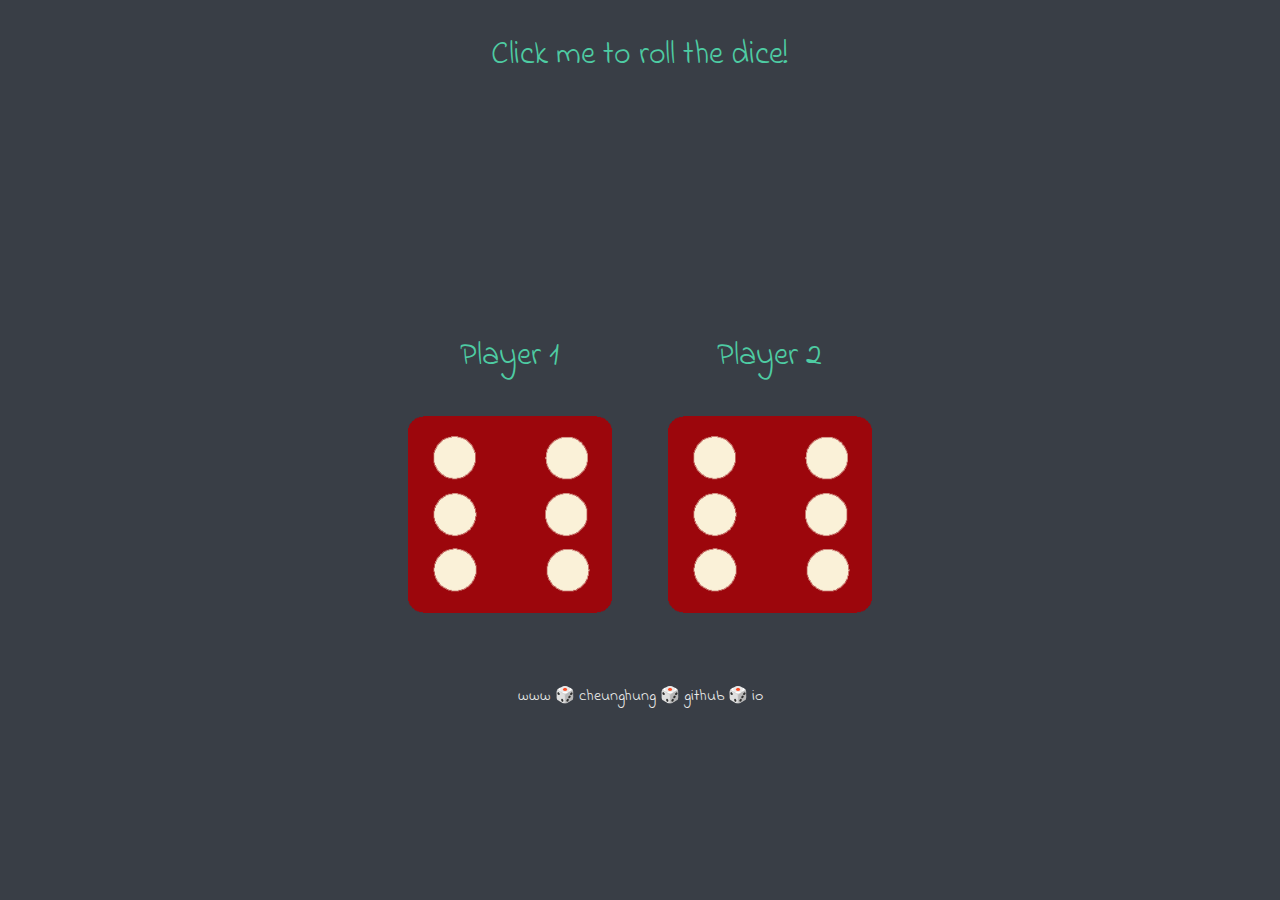
<file: dice.html>
<!DOCTYPE html>
<html lang="en" dir="ltr">
  <head>
    <meta charset="utf-8">
    <title>Dice Game</title>

      <!-- CSS Stylesheets -->
    <link rel="stylesheet" href="css/styles_dice.css">

    <!-- Favicon -->
    <link rel="shortcut icon" href="images/dice.ico" type="image/x-icon">
    <link rel="icon" href="images/dice.ico" type="image/x-icon">

    <!-- Google Fonts -->
    <link href="https://fonts.googleapis.com/css?family=Indie+Flower|Lobster" rel="stylesheet">

    <!-- Bootstrap Scripts -->
    <script src="https://cdn.jsdelivr.net/npm/bootstrap@5.1.3/dist/js/bootstrap.bundle.min.js" integrity="sha384-ka7Sk0Gln4gmtz2MlQnikT1wXgYsOg+OMhuP+IlRH9sENBO0LRn5q+8nbTov4+1p" crossorigin="anonymous"></script>

  </head>
  <body>

    <div class="container">

      <p class="instruc">Click me to roll the dice!</p>

      <h1 class="invisible">Result</h1>

      <div class="dice">
        <p>Player 1</p>
        <img class="img1" src="images/dice/dice6.png">
      </div>

      <div class="dice">
        <p>Player 2</p>
        <img class="img2" src="images/dice/dice6.png">
      </div>

    </div>

    <script src="js/dice.js" charset="utf-8"></script>

      </body>

      <footer>
        www 🎲 cheunghung 🎲 github 🎲 io
      </footer>
    </html>
</file>
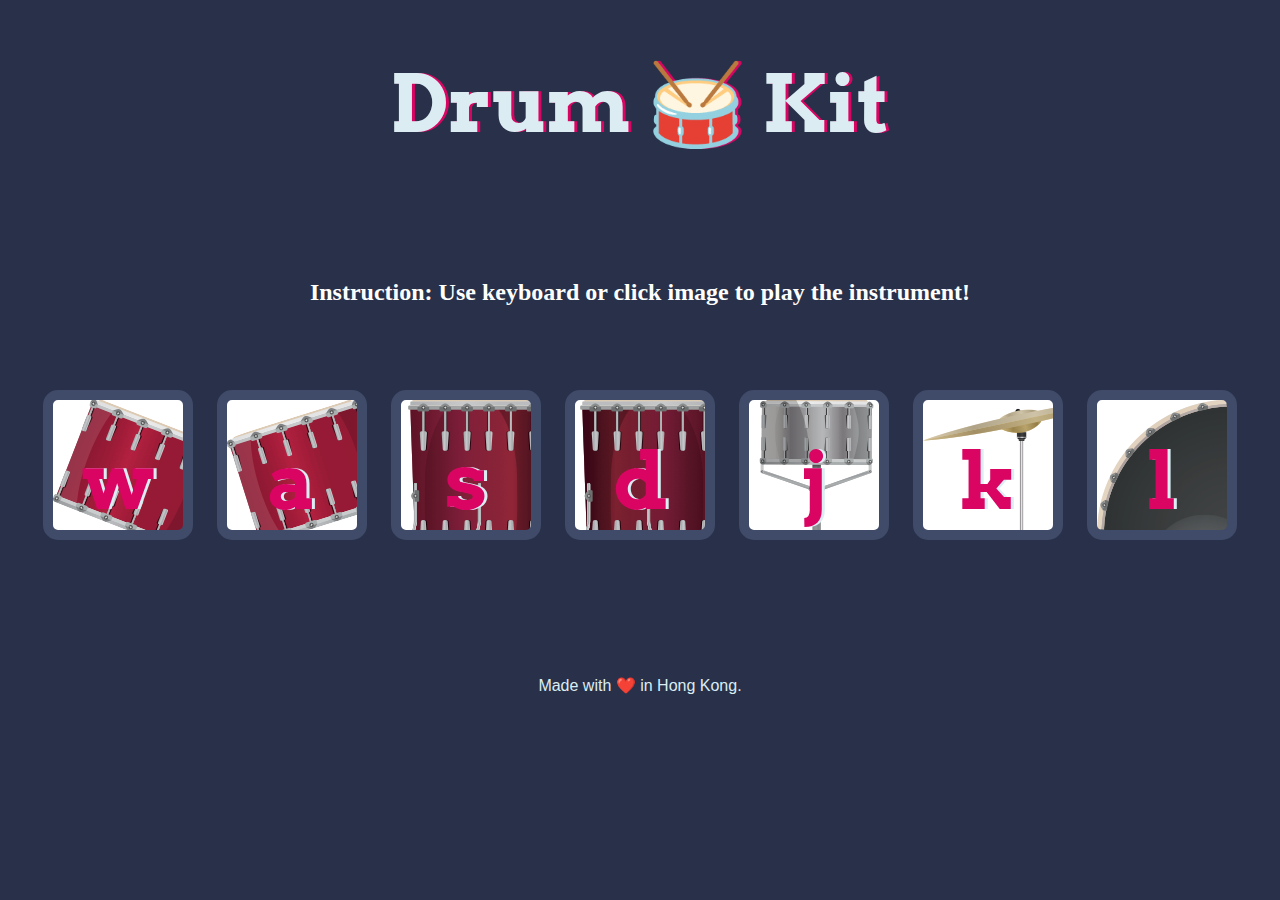
<file: drum.html>
<!DOCTYPE html>
<html lang="en" dir="ltr">

<head>
  <meta charset="utf-8">
  <title>Drum Kit</title>

    <!-- CSS Stylesheets -->
  <link rel="stylesheet" href="css/styles_drum.css">

  <!-- Favicon -->
  <link rel="icon" href="images/drum.ico">

    <!-- Google Fonts -->
  <link href="https://fonts.googleapis.com/css?family=Arvo" rel="stylesheet">

  <!-- Bootstrap Scripts -->
  <script src="https://cdn.jsdelivr.net/npm/bootstrap@5.1.3/dist/js/bootstrap.bundle.min.js" integrity="sha384-ka7Sk0Gln4gmtz2MlQnikT1wXgYsOg+OMhuP+IlRH9sENBO0LRn5q+8nbTov4+1p" crossorigin="anonymous"></script>


</head>

<body onload="drumusic()">
  <h1 id="title">Drum 🥁 Kit</h1>
  <div class="set">

    <h2>Instruction: Use keyboard or click image to play the instrument! </h2>

    <br>
    <br>
    <br>

    <button class="w drum">w</button>
    <button class="a drum">a</button>
    <button class="s drum">s</button>
    <button class="d drum">d</button>
    <button class="j drum">j</button>
    <button class="k drum">k</button>
    <button class="l drum">l</button>
  </div>


<script src="js/drum.js" charset="utf-8"></script>

<footer>
  Made with ❤️ in Hong Kong.
</footer>
</body>
</html>
</file>
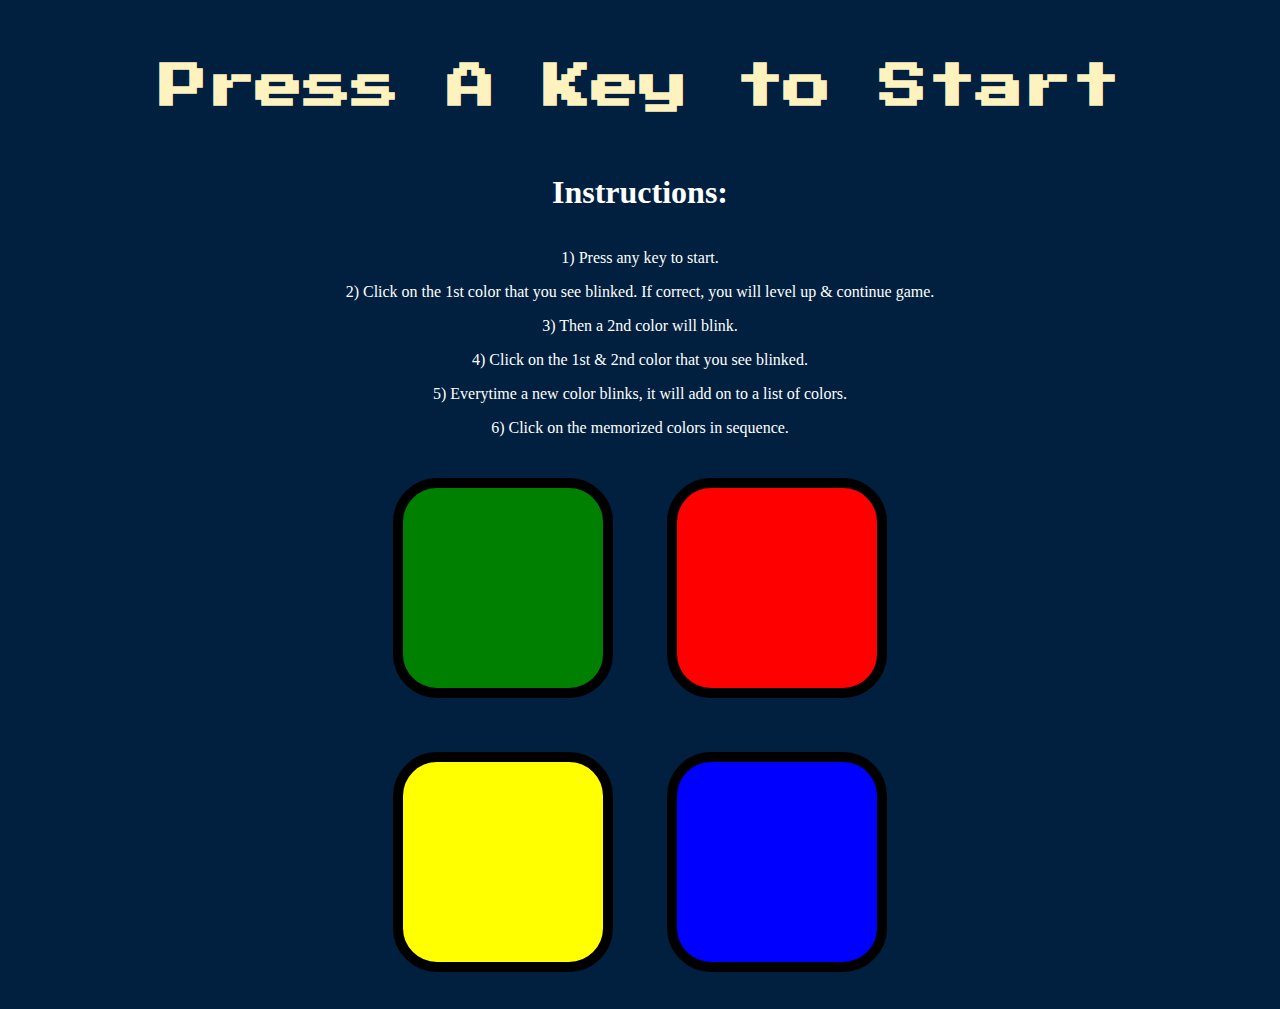
<file: simon.html>
<!DOCTYPE html>
<html lang="en" dir="ltr">

<head>
  <meta charset="utf-8">
  <title>The Simon Game</title>

    <!-- CSS Stylesheets -->
  <link rel="stylesheet" href="css/styles_simon.css">

  <!-- Favicon -->
  <link href="images/simon.ico" rel="icon" type="image/x-icon" />

  <!-- Google Fonts -->
  <link href="https://fonts.googleapis.com/css?family=Press+Start+2P" rel="stylesheet">
</head>

<body>
  <h1 id="level-title">Press A Key to Start</h1>

  <h2>Instructions:</h2>
  <p>1) Press any key to start. </p>
  <p>2) Click on the 1st color that you see blinked. If correct, you will level up & continue game. </p>
  <p>3) Then a 2nd color will blink. </p>
  <p>4) Click on the 1st & 2nd color that you see blinked. </p>
  <p>5) Everytime a new color blinks, it will add on to a list of colors. </p>
  <p>6) Click on the memorized colors in sequence. </p>

  <div class="container">
    <div lass="row">

      <div type="button" id="green" class="btn green">

      </div>

      <div type="button" id="red" class="btn red">

      </div>
    </div>

    <div class="row">

      <div type="button" id="yellow" class="btn yellow">

      </div>
      <div type="button" id="blue" class="btn blue">

      </div>

    </div>

  </div>

  <script src="https://ajax.googleapis.com/ajax/libs/jquery/3.6.0/jquery.min.js"></script>
  <script src="js/simon.js" charset="utf-8"></script>

</body>

</html>
</file>
<file: css/styles_dice.css>
.container {
  width: 70%;
  margin: auto;
  text-align: center;
}

.dice {
  text-align: center;
  display: inline-block;

}

body {
  background-color: #393E46;
}

h1 {
  margin: 30px;
  font-family: 'Lobster', cursive;
  text-shadow: 5px 0 #232931;
  font-size: 8rem;
  color: #4ECCA3;
}

p {
  font-size: 2rem;
  color: #4ECCA3;
  font-family: 'Indie Flower', cursive;
}

img {
  width: 80%;
}

footer {
  margin-top: 5%;
  color: #EEEEEE;
  text-align: center;
  font-family: 'Indie Flower', cursive;

}

.invisible{
  visibility: hidden;
}
</file>
<file: css/styles_drum.css>
body {
  text-align: center;
  background-color: #283149;
}

h1 {
  font-size: 5rem;
  color: #DBEDF3;
  font-family: "Arvo", cursive;
  text-shadow: 3px 0 #DA0463;

}

h2 {
  font-size: 1.5rem;
  color: #FFF;

}

footer {
  color: #DBEDF3;
  font-family: sans-serif;
}


.w {
  background-image: url("../images/drum/tom1.png");
}

.a {
  background-image: url("../images/drum/tom2.png");
}

.s {
  background-image: url("../images/drum/tom3.png");
}

.d {
  background-image: url("../images/drum/tom4.png");
}

.j {
  background-image: url("../images/drum/snare.png");
}

.k {
  background-image: url("../images/drum/crash.png");
}

.l {
  background-image: url("../images/drum/kick.png");
}

.set {
  margin: 10% auto;
}

.pressed {
  box-shadow: 0 3px 4px 0 #DBEDF3;
  opacity: 0.5;
}

.red {
  color: red;
}

.drum {
  outline: none;
  border: 10px solid #404B69;
  font-size: 5rem;
  font-family: 'Arvo', cursive;
  line-height: 2;
  font-weight: 900;
  color: #DA0463;
  text-shadow: 3px 0 #DBEDF3;
  border-radius: 15px;
  display: inline-block;
  width: 150px;
  height: 150px;
  text-align: center;
  margin: 10px;
  background-color: white;
}
</file>
<file: css/styles_simon.css>
body {
  text-align: center;
  background-color: #011F3F;
}

p{
  color: #fff;
}

h2 {
  font-family: cursive;
  font-size: 2rem;
  margin:  3%;
  color: #FFF;
}

#level-title {
  font-family: 'Press Start 2P', cursive;
  font-size: 3rem;
  margin:  5%;
  color: #FEF2BF;
}

.container {
  display: block;
  width: 50%;
  margin: auto;

}

.btn {
  margin: 25px;
  display: inline-block;
  height: 200px;
  width: 200px;
  border: 10px solid black;
  border-radius: 20%;
}

.game-over {
  background-color: red;
  opacity: 0.8;
}

.red {
  background-color: red;
}

.green {
  background-color: green;
}

.blue {
  background-color: blue;
}

.yellow {
  background-color: yellow;
}

.pressed {
  box-shadow: 0 0 20px white;
  background-color: grey;
}
</file>
